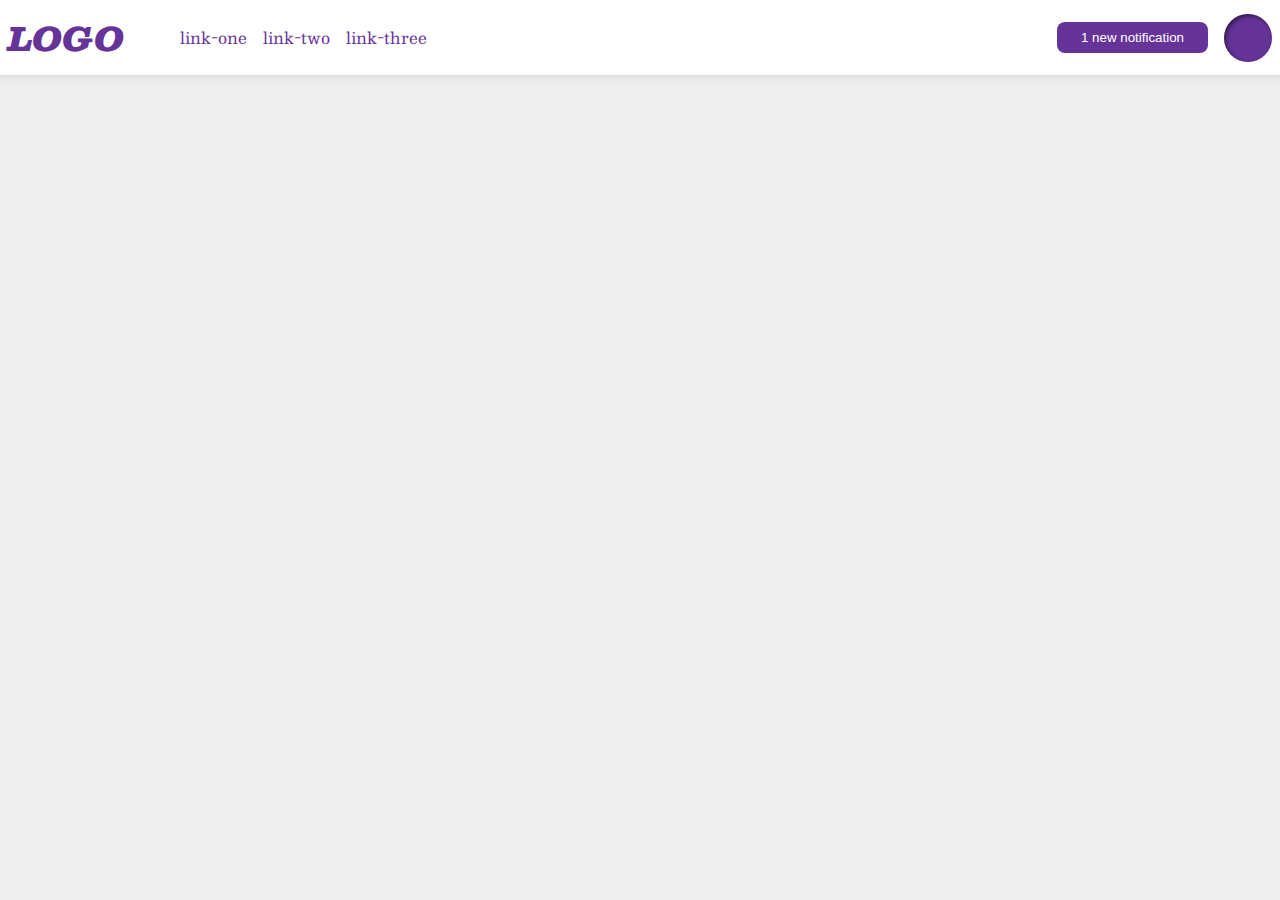
<file: foundations/flex/03-flex-header-2/index.html>
<!DOCTYPE html>
<html lang="en">

<head>
  <meta charset="UTF-8">
  <meta http-equiv="X-UA-Compatible" content="IE=edge">
  <meta name="viewport" content="width=device-width, initial-scale=1.0">
  <title>Flex Header 2</title>
  <link rel="stylesheet" href="style.css">
</head>

<body>
  <div class="header">
    <div class="container-left">
      <div class="logo">
        LOGO
      </div>
      <ul class="links">
        <li><a href="https://google.com">link-one</a></li>
        <li><a href="https://google.com">link-two</a></li>
        <li><a href="https://google.com">link-three</a></li>
      </ul>
    </div>
    <div class="container-right">
      <button class="notifications">
        1 new notification
      </button>
      <div class="profile-image"></div>
    </div>
  </div>
</body>

</html>
</file>
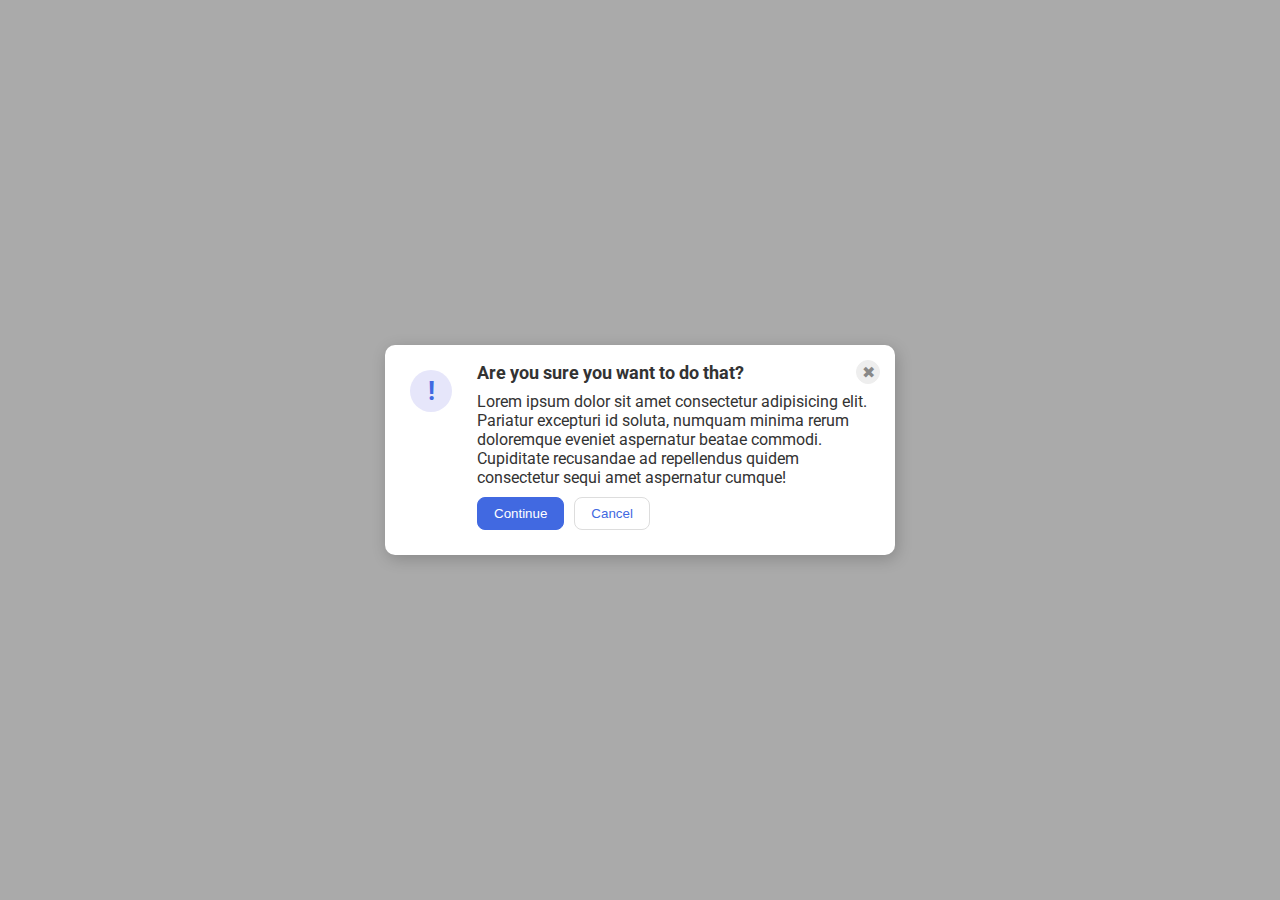
<file: foundations/flex/05-flex-modal/index.html>
<!DOCTYPE html>
<html lang="en">

<head>
  <meta charset="UTF-8">
  <meta http-equiv="X-UA-Compatible" content="IE=edge">
  <meta name="viewport" content="width=device-width, initial-scale=1.0">
  <link rel="stylesheet" href="style.css">
  <title>Modal</title>
</head>

<body>
  <div class="modal">
    <div class="icon">!</div>
    <div class="container">
      <div class="header">
        Are you sure you want to do that?
        <button class="close-button">✖</button>
      </div>
      <div class="text">
        Lorem ipsum dolor sit amet consectetur adipisicing elit. Pariatur excepturi id soluta, numquam
        minima rerum doloremque eveniet aspernatur beatae commodi. Cupiditate recusandae ad repellendus quidem
        consectetur sequi amet aspernatur cumque!
      </div>
      <div class="buttoncontainer">
        <button class="continue">Continue</button>
        <button class="cancel">Cancel</button>
      </div>
    </div>
  </div>
</body>

</html>
</file>
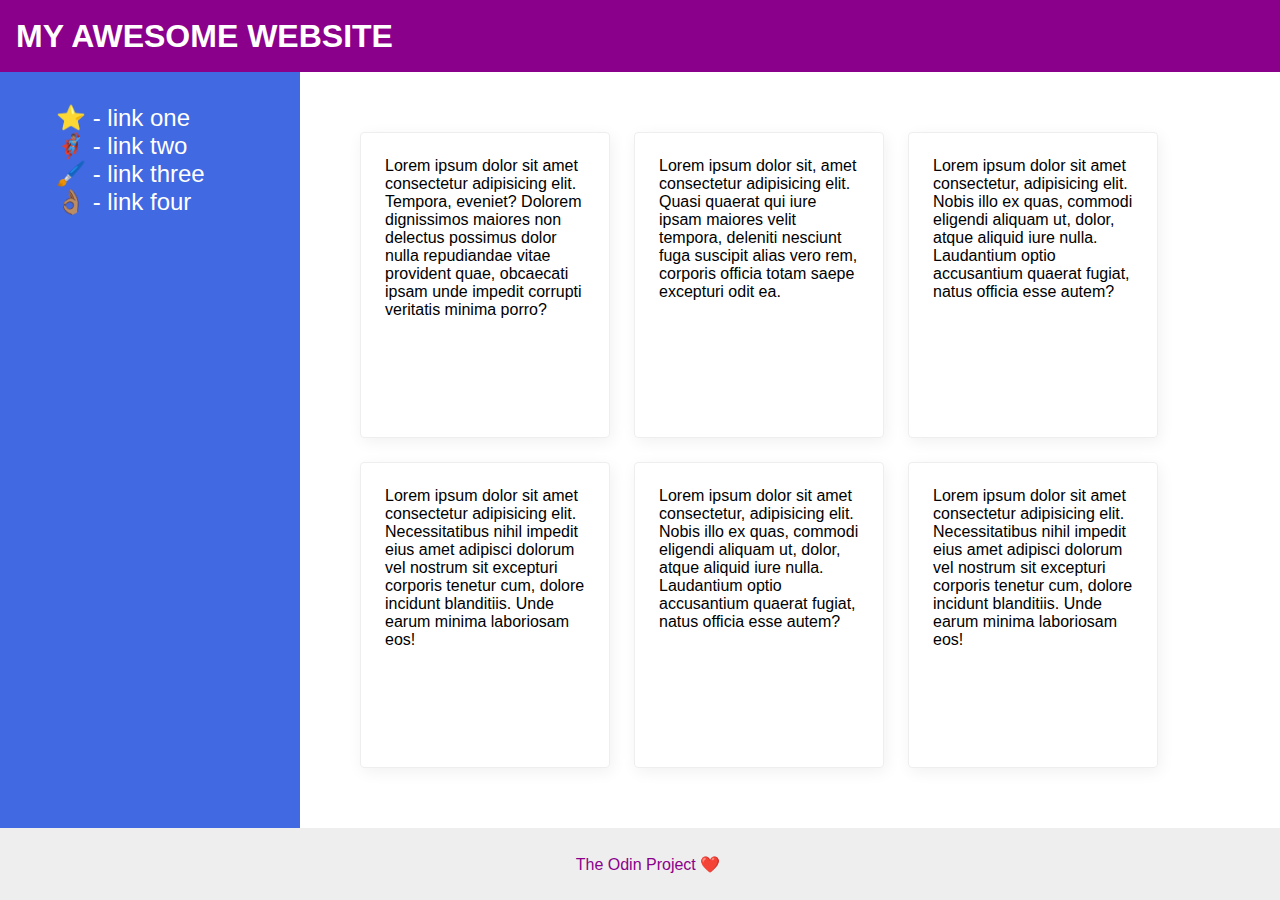
<file: foundations/flex/07-flex-layout-2/index.html>
<!DOCTYPE html>
<html lang="en">

<head>
  <meta charset="UTF-8">
  <meta http-equiv="X-UA-Compatible" content="IE=edge">
  <meta name="viewport" content="width=device-width, initial-scale=1.0">
  <title>The Holy Grail</title>
  <link rel="stylesheet" href="style.css">
</head>

<body>
  <div class="header">
    MY AWESOME WEBSITE
  </div>
  <div class="container">
    <div class="sidebar">
      <ul>
        <li><a href="#">⭐ - link one</a></li>
        <li><a href="#">🦸🏽‍♂️ - link two</a></li>
        <li><a href="#">🖌️ - link three</a></li>
        <li><a href="#">👌🏽 - link four</a></li>
      </ul>
    </div>
    <div class="cardcontainer">
      <div class="card">Lorem ipsum dolor sit amet consectetur adipisicing elit. Tempora, eveniet? Dolorem dignissimos
        maiores non delectus possimus dolor nulla repudiandae vitae provident quae, obcaecati ipsam unde impedit
        corrupti veritatis minima porro?</div>
      <div class="card">Lorem ipsum dolor sit, amet consectetur adipisicing elit. Quasi quaerat qui iure ipsam maiores
        velit tempora, deleniti nesciunt fuga suscipit alias vero rem, corporis officia totam saepe excepturi odit ea.
      </div>
      <div class="card">Lorem ipsum dolor sit amet consectetur, adipisicing elit. Nobis illo ex quas, commodi eligendi
        aliquam ut, dolor, atque aliquid iure nulla. Laudantium optio accusantium quaerat fugiat, natus officia esse
        autem?</div>
      <div class="card">Lorem ipsum dolor sit amet consectetur adipisicing elit. Necessitatibus nihil impedit eius amet
        adipisci dolorum vel nostrum sit excepturi corporis tenetur cum, dolore incidunt blanditiis. Unde earum minima
        laboriosam eos!</div>
      <div class="card">Lorem ipsum dolor sit amet consectetur, adipisicing elit. Nobis illo ex quas, commodi eligendi
        aliquam ut, dolor, atque aliquid iure nulla. Laudantium optio accusantium quaerat fugiat, natus officia esse
        autem?</div>
      <div class="card">Lorem ipsum dolor sit amet consectetur adipisicing elit. Necessitatibus nihil impedit eius amet
        adipisci dolorum vel nostrum sit excepturi corporis tenetur cum, dolore incidunt blanditiis. Unde earum minima
        laboriosam eos!</div>
    </div>
  </div>
  <div class="footer">
    The Odin Project ❤️
  </div>
</body>

</html>
</file>
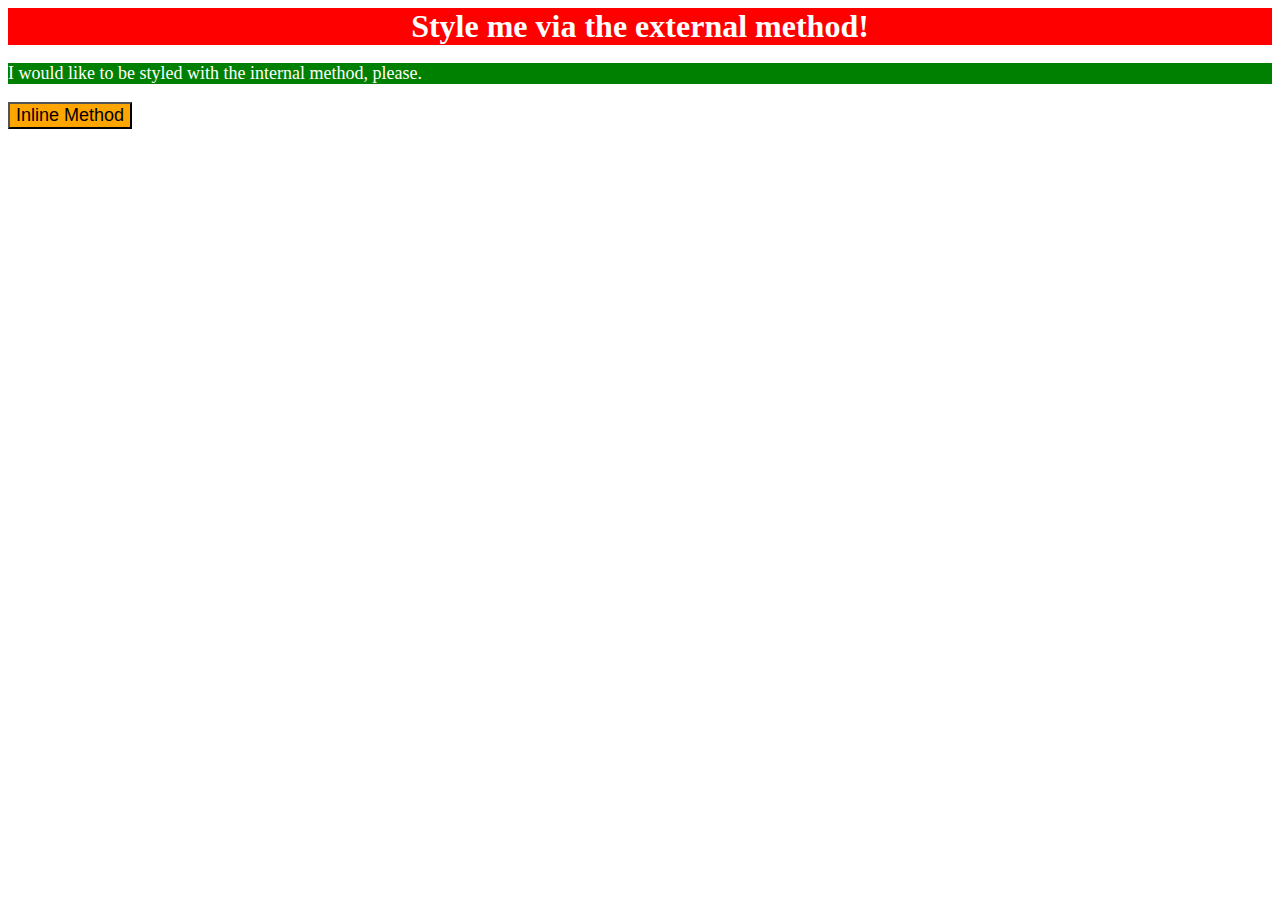
<file: foundations/intro-to-css/01-css-methods/index.html>
<!DOCTYPE html>
<html lang="en">
  <head>
    <meta charset="UTF-8">
    <meta http-equiv="X-UA-Compatible" content="IE=edge">
    <meta name="viewport" content="width=device-width, initial-scale=1.0">
    <title>Methods for Adding CSS</title>
    <link rel="stylesheet" href="styles.css">
    <style>
      p {
        background-color: green;
        color: white;
        font-size: 18px;
      }
    </style>
  </head>
  <body>
    <div>Style me via the external method!</div>
    <p>I would like to be styled with the internal method, please.</p>
    <button style="background-color: orange; font-size: 18px;">Inline Method</button>
  </body>
</html>
</file>
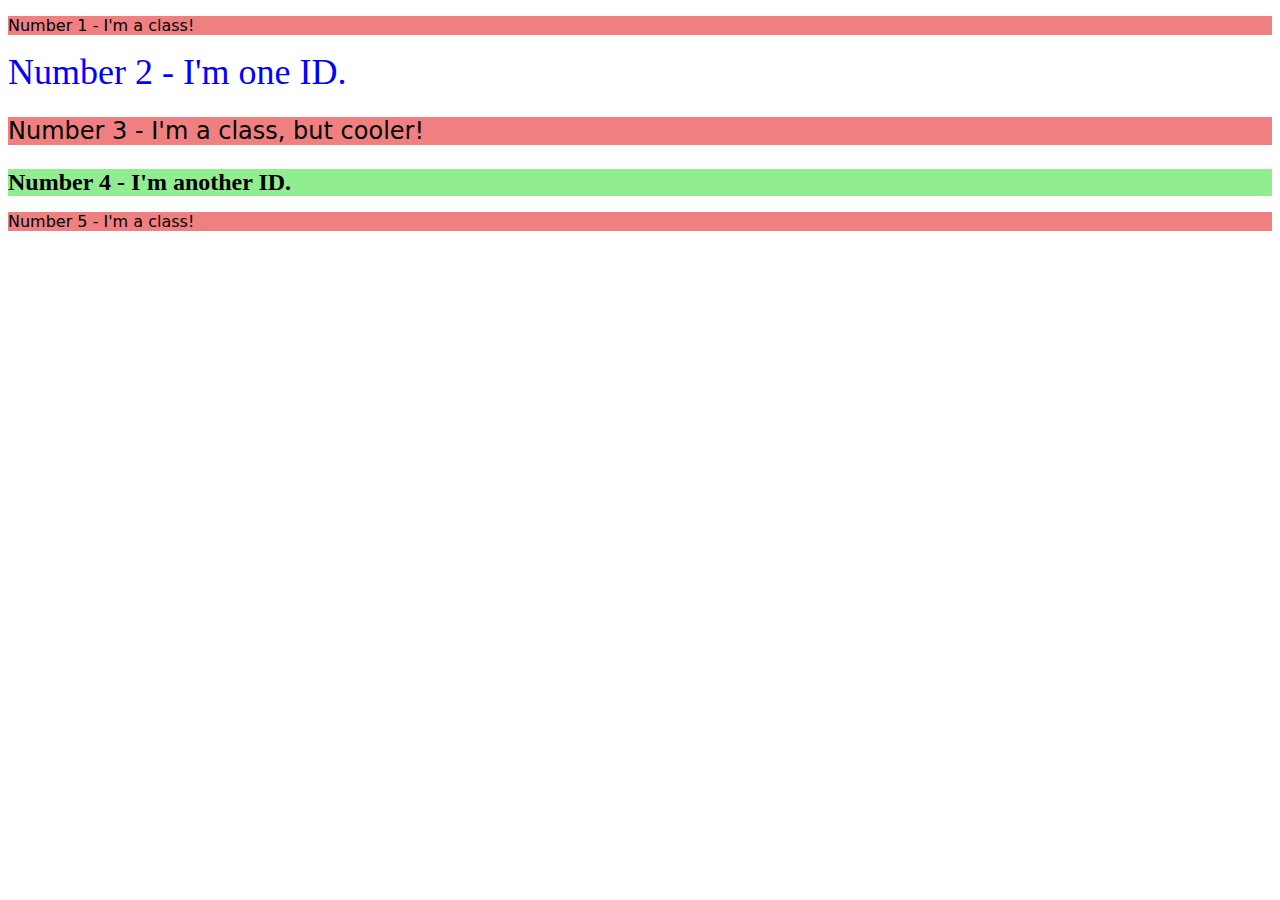
<file: foundations/intro-to-css/02-class-id-selectors/index.html>
<!DOCTYPE html>
<html lang="en">
  <head>
    <meta charset="UTF-8">
    <meta http-equiv="X-UA-Compatible" content="IE=edge">
    <meta name="viewport" content="width=device-width, initial-scale=1.0">
    <title>Class and ID Selectors</title>
    <link rel="stylesheet" href="style.css">
  </head>
  <body>
    <p class="oddpar">Number 1 - I'm a class!</p>
    <div id="div1">Number 2 - I'm one ID.</div>
    <p class="oddpar font_size_24">Number 3 - I'm a class, but cooler!</p>
    <div id="div2">Number 4 - I'm another ID.</div>
    <p class="oddpar">Number 5 - I'm a class!</p>
  </body>
</html>
</file>
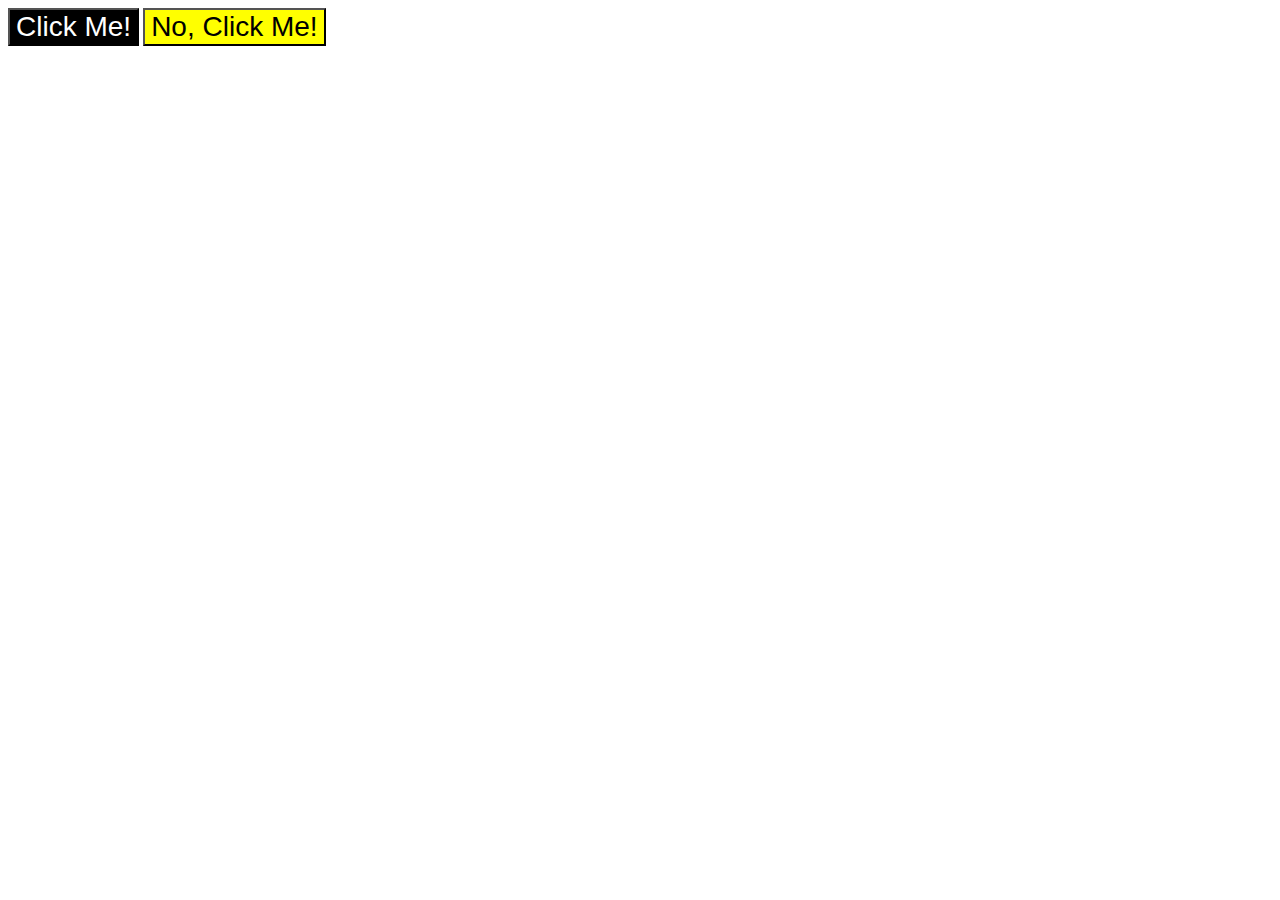
<file: foundations/intro-to-css/03-grouping-selectors/index.html>
<!DOCTYPE html>
<html lang="en">
  <head>
    <meta charset="UTF-8">
    <meta http-equiv="X-UA-Compatible" content="IE=edge">
    <meta name="viewport" content="width=device-width, initial-scale=1.0">
    <title>Grouping Selectors</title>
    <link rel="stylesheet" href="style.css">
  </head>
  <body>
    <button class="one">Click Me!</button>
    <button class="two">No, Click Me!</button>
  </body>
</html>
</file>
<file: foundations/flex/03-flex-header-2/style.css>
/* this is some magical font-importing.  
you'll learn about it later. */
@import url('https://fonts.googleapis.com/css2?family=Besley:ital,wght@0,400;1,900&display=swap');

body {
  margin: 0;
  background: #eee;
  font-family: Besley, serif;
}

.header {
  background: white;
  border-bottom: 1px solid #ddd;
  box-shadow: 0 0 8px rgba(0,0,0,.1);
}

.profile-image {
  background: rebeccapurple;
  box-shadow: inset 2px 2px 4px rgba(0,0,0,.5);
  border-radius: 50%;
  width: 48px;
  height: 48px;
}

.logo {
  color: rebeccapurple;
  font-size: 32px;
  font-weight: 900;
  font-style: italic;
}

button {
  border: none;
  border-radius: 8px;
  background: rebeccapurple;
  color: white;
  padding: 8px 24px;
}

a {
  /* this removes the line under our links */
  text-decoration: none;
  color: rebeccapurple;
}

ul {
  list-style-type: none;
}

.container-left,.container-right {
  display: flex;
  align-items: center;
  gap: 16px;
}


.header {
  display: flex;
  justify-content: space-between;
  padding: 8px;
}

.links {
  display: flex;
  gap: 16px;
}
</file>
<file: foundations/flex/05-flex-modal/style.css>
@import url('https://fonts.googleapis.com/css2?family=Roboto:wght@400;700&display=swap');

html,
body {
  height: 100%;
}

body {
  font-family: Roboto, sans-serif;
  margin: 0;
  background: #aaa;
  color: #333;
  /* I'll give you this one for free lol */
  display: flex;
  align-items: center;
  justify-content: center;
}

.modal {
  background: white;
  width: 480px;
  border-radius: 10px;
  box-shadow: 2px 4px 16px rgba(0, 0, 0, .2);
  padding: 15px;
  display: flex;
  gap: 15px;
}

.icon {
  color: royalblue;
  font-size: 26px;
  font-weight: 700;
  background: lavender;
  width: 42px;
  height: 42px;
  border-radius: 50%;
  display: flex;
  align-items: center;
  justify-content: center;
  margin: 10px 10px 10px 10px;
  flex-shrink: 0;
}

.close-button {
  background: #eee;
  border-radius: 50%;
  color: #888;
  font-weight: 400;
  font-size: 16px;
  height: 24px;
  width: 24px;
  display: flex;
  align-items: center;
  justify-content: center;
  border: 1px solid #eee;
  padding: 0;
}

button {
  cursor: pointer;
  padding: 8px 16px;
  border-radius: 8px;
}

button.continue {
  background: royalblue;
  border: 1px solid royalblue;
  color: white;
}

button.cancel {
  background: white;
  border: 1px solid #ddd;
  color: royalblue;
}



.header {
  display: flex;
  align-items: center;
  justify-content: space-between;
  font-size: 18px;
  font-weight: 700;
  margin-bottom: 8px;
}



.buttoncontainer {
  display: flex;
  gap: 10px;
  margin: 10px 0px 10px 0px;
}
</file>
<file: foundations/flex/07-flex-layout-2/style.css>
body {
  font-family: -apple-system, BlinkMacSystemFont, 'Segoe UI', Roboto, Oxygen, Ubuntu, Cantarell, 'Open Sans', 'Helvetica Neue', sans-serif;
  margin: 0;
  min-height: 100vh;
}

.header {
  height: 72px;
  background: darkmagenta;
  color: white;
}

.footer {
  height: 72px;
  background: #eee;
  color: darkmagenta;
}

.sidebar {
  width: 300px;
  background: royalblue;
  box-sizing: border-box;
}

.card {
  border: 1px solid #eee;
  box-shadow: 2px 4px 16px rgba(0, 0, 0, .06);
  border-radius: 4px;
}

/* Solution Below */

body {
  display: flex;
  flex-direction: column;
}

.header {
  font-size: 32px;
  display: flex;
  align-items: center;
  padding-left: 16px;
  font-weight: 900;
}

.container {
  display: flex;
  flex-grow: 1;
}

.cardcontainer {
  display: flex;
  flex-wrap: wrap;
  padding: 48px;
}

.card {
  width: 200px;
  padding: 24px;
  margin: 12px;
}

.sidebar {
  flex-shrink: 0;
  padding: 16px;
}

ul {
  list-style-type: none;
}

a {
  text-decoration: none;
  color: white;
  font-size: 24px;
}

.footer {
  display: flex;
  align-items: center;
  padding-left: 16px;
  justify-content: center;
}
</file>
<file: foundations/intro-to-css/01-css-methods/styles.css>
div {
    background-color: red;
    color: white;
    font-size: 32px;
    text-align: center;
    font-weight: bold;
}
</file>
<file: foundations/intro-to-css/02-class-id-selectors/style.css>
.oddpar {
    background-color: lightcoral;
    font-family: Verdana, "DejaVu Sans", sans-serif;
}

.font_size_24 {
    font-size: 24px;
}

#div1 {
    color: blue;
    font-size: 36px;
}

#div2 {
    font-weight: bold;
    background-color: lightgreen;
    font-size: 24px;
}
</file>
<file: foundations/intro-to-css/03-grouping-selectors/style.css>
.one {
    background-color: black;
    color: white;
}

.two {
    background-color: yellow;
}

.one , .two {
    font-size: 28px;
    font-family: Helvetica,'Times New Roman', sans-serif;
}
</file>
